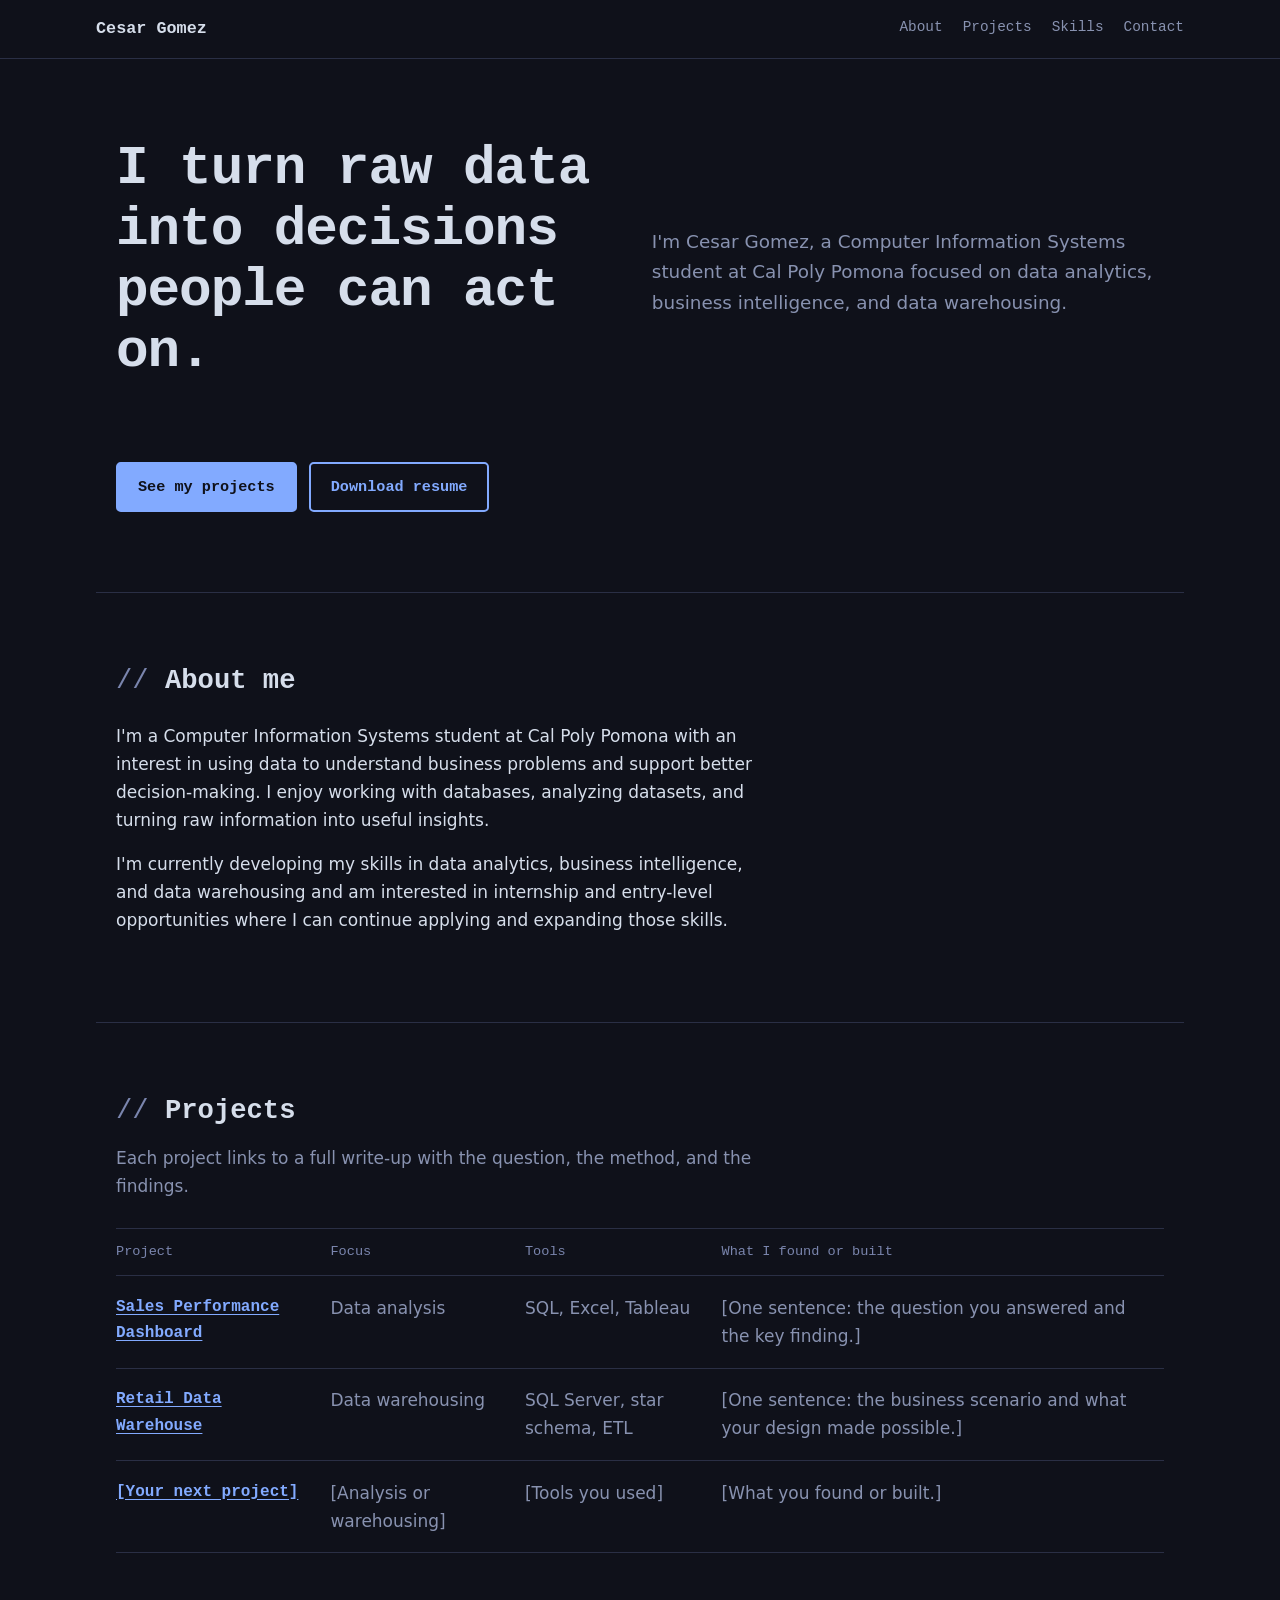
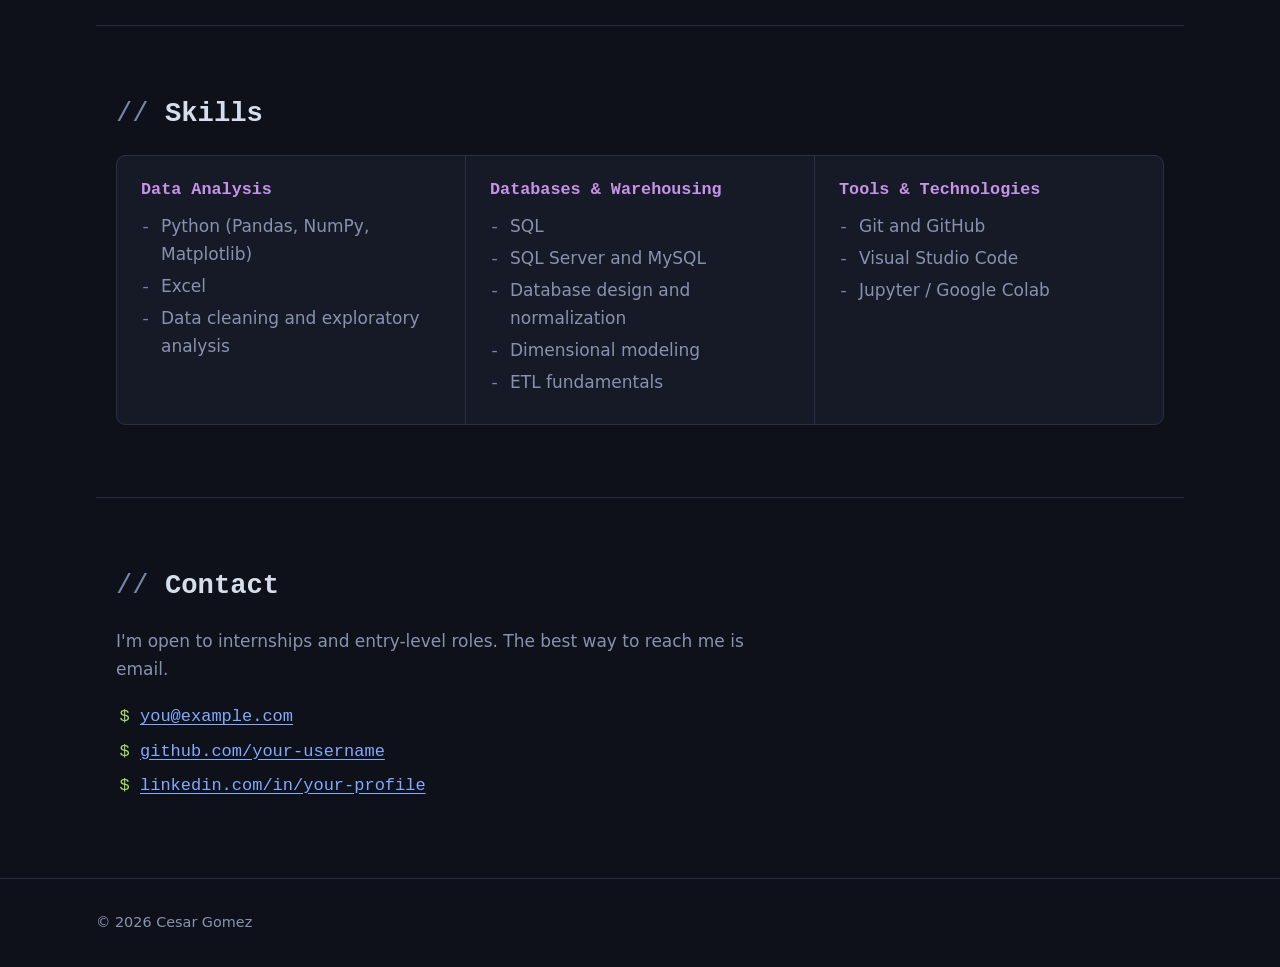
<file: index.html>
<!DOCTYPE html>
<html lang="en">
<head>
  <meta charset="utf-8">
  <meta name="viewport" content="width=device-width, initial-scale=1">
  <!-- EDIT: page title and description (shows in browser tabs and search results) -->
  <title>Cesar Gomez | Portfolio</title>
  <meta name="description" content="Portfolio of Cesar Gomez, a Computer Information Systems student focused on data analysis and data warehousing.">
  <link rel="stylesheet" href="style.css">
</head>
<body>
  <a class="skip" href="#main">Skip to content</a>

  <header class="site-header">
    <a class="brand" href="#top">Cesar Gomez</a>
    <nav aria-label="Main">
      <a href="#about">About</a>
      <a href="#projects">Projects</a>
      <a href="#skills">Skills</a>
      <a href="#contact">Contact</a>
    </nav>
  </header>

  <main id="main">

    <!-- HERO: say what you do and who it helps, in one sentence -->
    <section class="hero" id="top">
      <h1>I turn raw data into decisions people can act on.</h1>
      <p class="lead">
          I'm Cesar Gomez, a Computer Information Systems student at Cal Poly Pomona
          focused on data analytics, business intelligence, and data warehousing.    </p>
      <p class="actions">
        <a class="button" href="#projects">See my projects</a>
        <!-- EDIT: put your resume PDF in this folder and match the file name -->
        <a class="button button-quiet" href="resume.pdf">Download resume</a>
      </p>
    </section>

    <!-- ABOUT: 2 short paragraphs. Who you are, what you're aiming for. -->
    <section id="about">
      <h2>About me</h2>
      <div class="prose">
        <p>
           I'm a Computer Information Systems student at Cal Poly Pomona with an
           interest in using data to understand business problems and support better
           decision-making. I enjoy working with databases, analyzing datasets, and
           turning raw information into useful insights.
        </p>
        <p>
          I'm currently developing my skills in data analytics, business intelligence,
          and data warehousing and am interested in internship and entry-level
         opportunities where I can continue applying and expanding those skills.
        </p>
      </div>
    </section>

    <!-- PROJECTS: one row per project. Copy a <tr> block to add more. -->
    <section id="projects">
      <h2>Projects</h2>
      <p class="section-note">Each project links to a full write-up with the question, the method, and the findings.</p>

      <table class="projects">
        <caption class="visually-hidden">Selected data projects</caption>
        <thead>
          <tr>
            <th scope="col">Project</th>
            <th scope="col">Focus</th>
            <th scope="col">Tools</th>
            <th scope="col">What I found or built</th>
          </tr>
        </thead>
        <tbody>
          <tr>
            <th scope="row" data-label="Project">
              <!-- EDIT: replace # with your GitHub repo link once it exists -->
              <a href="#">Sales Performance Dashboard</a>
            </th>
            <td data-label="Focus">Data analysis</td>
            <td data-label="Tools">SQL, Excel, Tableau</td>
            <td data-label="Result">[One sentence: the question you answered and the key finding.]</td>
          </tr>
          <tr>
            <th scope="row" data-label="Project">
              <a href="#">Retail Data Warehouse</a>
            </th>
            <td data-label="Focus">Data warehousing</td>
            <td data-label="Tools">SQL Server, star schema, ETL</td>
            <td data-label="Result">[One sentence: the business scenario and what your design made possible.]</td>
          </tr>
          <tr>
            <th scope="row" data-label="Project">
              <a href="#">[Your next project]</a>
            </th>
            <td data-label="Focus">[Analysis or warehousing]</td>
            <td data-label="Tools">[Tools you used]</td>
            <td data-label="Result">[What you found or built.]</td>
          </tr>
        </tbody>
      </table>
    </section>

    <!-- SKILLS: list only what you can talk about in an interview -->
  <section id="skills">
  <h2>Skills</h2>

  <div class="skill-groups">
    <div>
      <h3>Data Analysis</h3>
      <ul>
        <li>Python (Pandas, NumPy, Matplotlib)</li>
        <li>Excel</li>
        <li>Data cleaning and exploratory analysis</li>
      </ul>
    </div>

    <div>
      <h3>Databases & Warehousing</h3>
      <ul>
        <li>SQL</li>
        <li>SQL Server and MySQL</li>
        <li>Database design and normalization</li>
        <li>Dimensional modeling</li>
        <li>ETL fundamentals</li>
      </ul>
    </div>

    <div>
      <h3>Tools & Technologies</h3>
      <ul>
        <li>Git and GitHub</li>
        <li>Visual Studio Code</li>
        <li>Jupyter / Google Colab</li>
      </ul>
    </div>
  </div>
</section>

    <!-- CONTACT: make it easy to reach you -->
    <section id="contact">
      <h2>Contact</h2>
      <p>I'm open to internships and entry-level roles. The best way to reach me is email.</p>
      <ul class="contact-list">
        <li><a href="mailto:you@example.com">you@example.com</a></li>
        <li><a href="https://github.com/your-username">github.com/your-username</a></li>
        <li><a href="https://www.linkedin.com/in/your-profile">linkedin.com/in/your-profile</a></li>
      </ul>
    </section>

  </main>

  <footer class="site-footer">
    <p>&copy; 2026 Cesar Gomez</p>
  </footer>
</body>
</html>
</file>
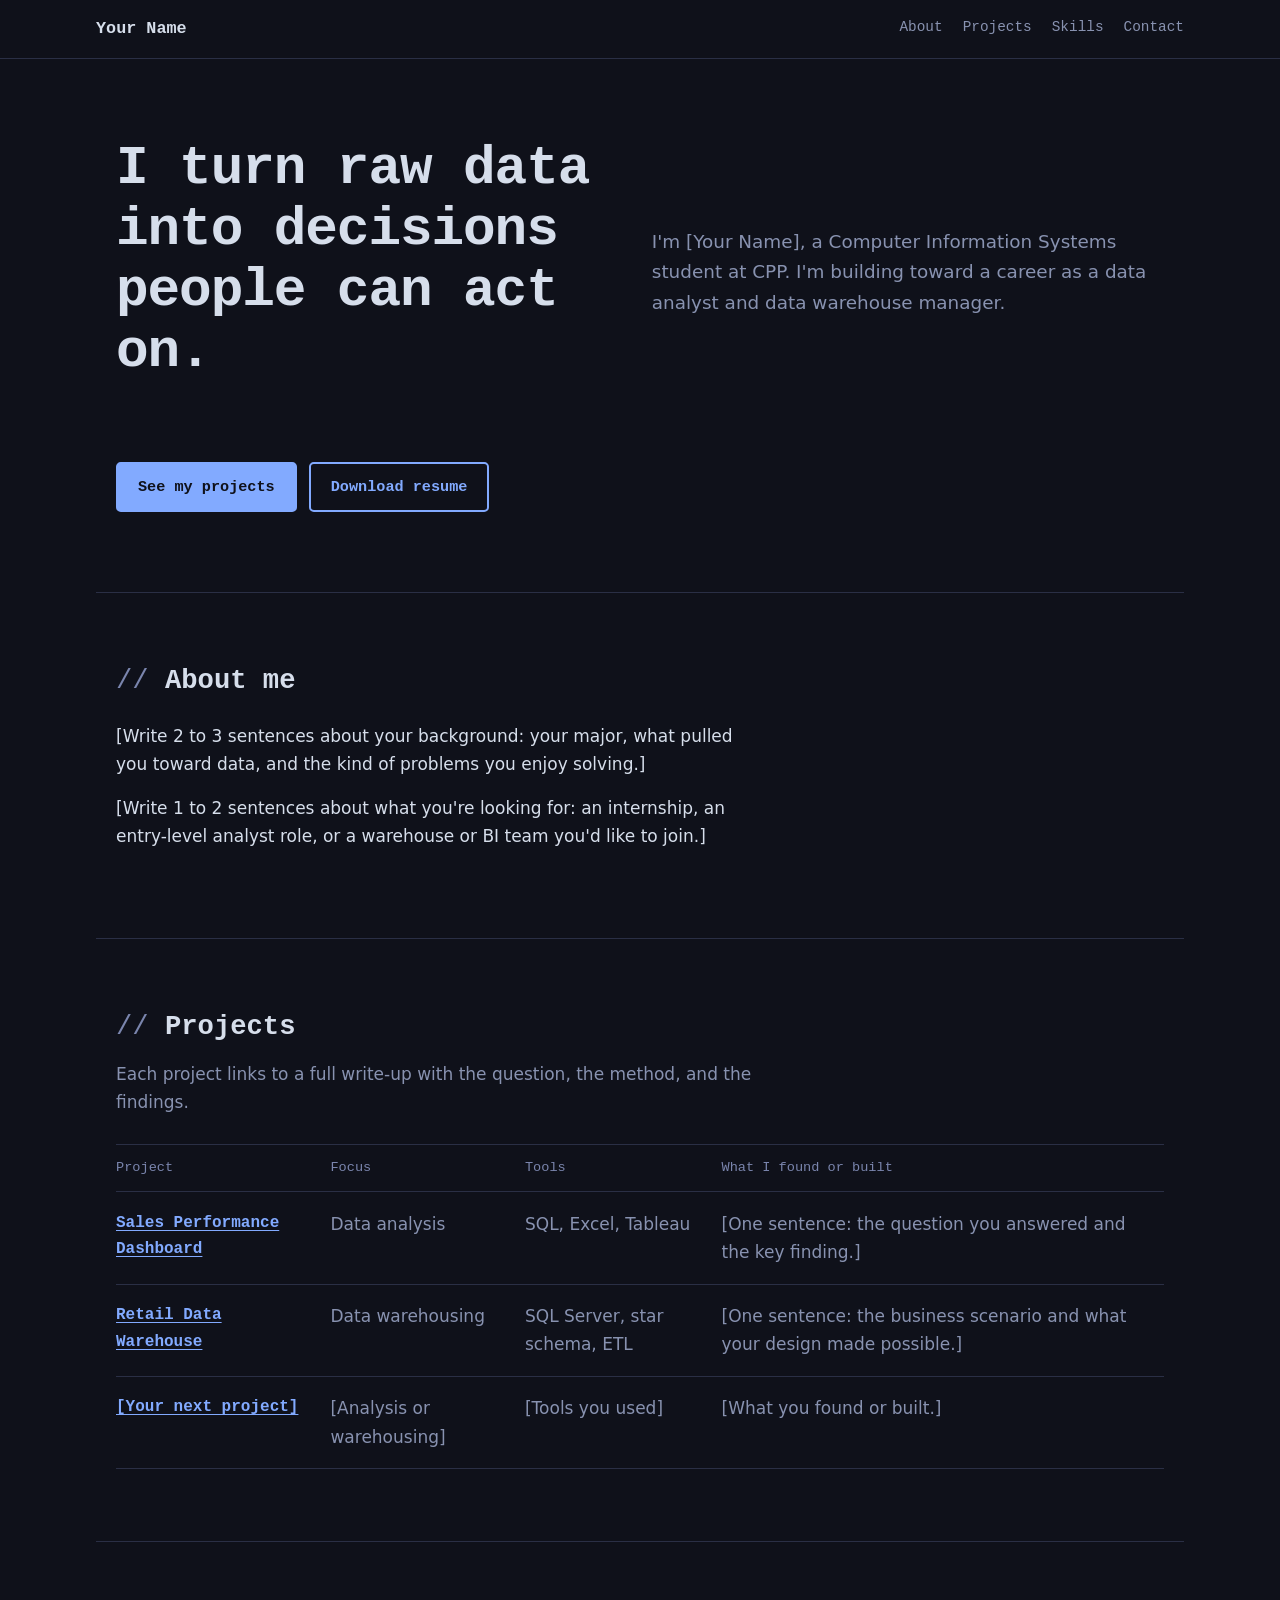
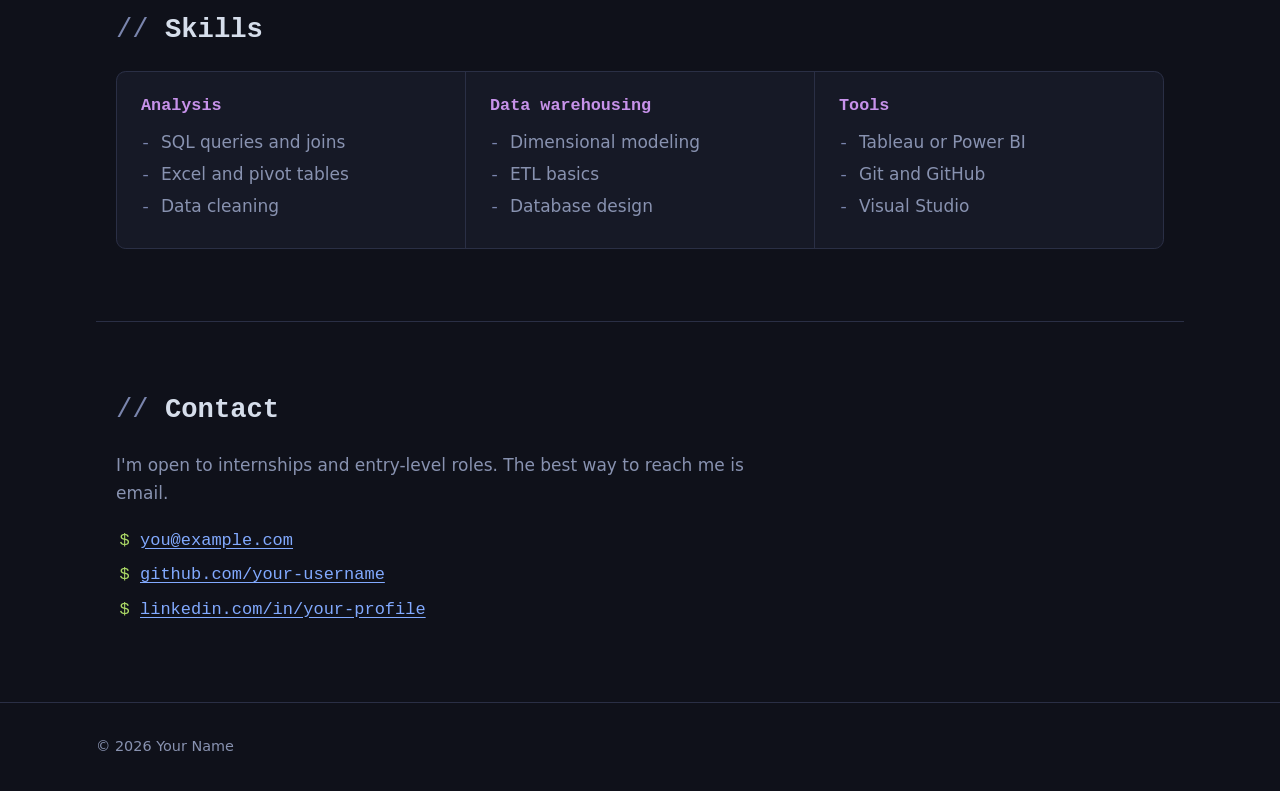
<file: home.html>
<!DOCTYPE html>
<html lang="en">
<head>
  <meta charset="utf-8">
  <meta name="viewport" content="width=device-width, initial-scale=1">
  <!-- EDIT: page title and description (shows in browser tabs and search results) -->
  <title>Your Name | Data Analyst Portfolio</title>
  <meta name="description" content="Portfolio of Your Name, a Computer Information Systems student focused on data analysis and data warehousing.">
  <link rel="stylesheet" href="style.css">
</head>
<body>
  <a class="skip" href="#main">Skip to content</a>

  <header class="site-header">
    <a class="brand" href="#top">Your Name</a>
    <nav aria-label="Main">
      <a href="#about">About</a>
      <a href="#projects">Projects</a>
      <a href="#skills">Skills</a>
      <a href="#contact">Contact</a>
    </nav>
  </header>

  <main id="main">

    <!-- HERO: say what you do and who it helps, in one sentence -->
    <section class="hero" id="top">
      <h1>I turn raw data into decisions people can act on.</h1>
      <p class="lead">
        I'm [Your Name], a Computer Information Systems student at CPP.
        I'm building toward a career as a data analyst and data warehouse manager.
      </p>
      <p class="actions">
        <a class="button" href="#projects">See my projects</a>
        <!-- EDIT: put your resume PDF in this folder and match the file name -->
        <a class="button button-quiet" href="resume.pdf">Download resume</a>
      </p>
    </section>

    <!-- ABOUT: 2 short paragraphs. Who you are, what you're aiming for. -->
    <section id="about">
      <h2>About me</h2>
      <div class="prose">
        <p>
          [Write 2 to 3 sentences about your background: your major, what pulled you toward data,
          and the kind of problems you enjoy solving.]
        </p>
        <p>
          [Write 1 to 2 sentences about what you're looking for: an internship, an entry-level
          analyst role, or a warehouse or BI team you'd like to join.]
        </p>
      </div>
    </section>

    <!-- PROJECTS: one row per project. Copy a <tr> block to add more. -->
    <section id="projects">
      <h2>Projects</h2>
      <p class="section-note">Each project links to a full write-up with the question, the method, and the findings.</p>

      <table class="projects">
        <caption class="visually-hidden">Selected data projects</caption>
        <thead>
          <tr>
            <th scope="col">Project</th>
            <th scope="col">Focus</th>
            <th scope="col">Tools</th>
            <th scope="col">What I found or built</th>
          </tr>
        </thead>
        <tbody>
          <tr>
            <th scope="row" data-label="Project">
              <!-- EDIT: replace # with your GitHub repo link once it exists -->
              <a href="#">Sales Performance Dashboard</a>
            </th>
            <td data-label="Focus">Data analysis</td>
            <td data-label="Tools">SQL, Excel, Tableau</td>
            <td data-label="Result">[One sentence: the question you answered and the key finding.]</td>
          </tr>
          <tr>
            <th scope="row" data-label="Project">
              <a href="#">Retail Data Warehouse</a>
            </th>
            <td data-label="Focus">Data warehousing</td>
            <td data-label="Tools">SQL Server, star schema, ETL</td>
            <td data-label="Result">[One sentence: the business scenario and what your design made possible.]</td>
          </tr>
          <tr>
            <th scope="row" data-label="Project">
              <a href="#">[Your next project]</a>
            </th>
            <td data-label="Focus">[Analysis or warehousing]</td>
            <td data-label="Tools">[Tools you used]</td>
            <td data-label="Result">[What you found or built.]</td>
          </tr>
        </tbody>
      </table>
    </section>

    <!-- SKILLS: list only what you can talk about in an interview -->
    <section id="skills">
      <h2>Skills</h2>
      <div class="skill-groups">
        <div>
          <h3>Analysis</h3>
          <ul>
            <li>SQL queries and joins</li>
            <li>Excel and pivot tables</li>
            <li>Data cleaning</li>
          </ul>
        </div>
        <div>
          <h3>Data warehousing</h3>
          <ul>
            <li>Dimensional modeling</li>
            <li>ETL basics</li>
            <li>Database design</li>
          </ul>
        </div>
        <div>
          <h3>Tools</h3>
          <ul>
            <li>Tableau or Power BI</li>
            <li>Git and GitHub</li>
            <li>Visual Studio</li>
          </ul>
        </div>
      </div>
    </section>

    <!-- CONTACT: make it easy to reach you -->
    <section id="contact">
      <h2>Contact</h2>
      <p>I'm open to internships and entry-level roles. The best way to reach me is email.</p>
      <ul class="contact-list">
        <li><a href="mailto:you@example.com">you@example.com</a></li>
        <li><a href="https://github.com/your-username">github.com/your-username</a></li>
        <li><a href="https://www.linkedin.com/in/your-profile">linkedin.com/in/your-profile</a></li>
      </ul>
    </section>

  </main>

  <footer class="site-footer">
    <p>&copy; 2026 Your Name</p>
  </footer>
</body>
</html>
</file>
<file: style.css>
/* ---------- Design tokens: change these to re-theme the whole site ---------- */
:root {
  color-scheme: dark;
  --bg: #0f111a;
  --panel: #161926;
  --line: #2a2f45;
  --text: #d6deeb;
  --muted: #8892b0;
  --comment: #7a85ad;
  --violet: #c792ea;
  --green: #addb67;
  --blue: #82aaff;
  --orange: #f78c6c;
  --mono: "JetBrains Mono", "Cascadia Code", "Fira Code", Consolas, Menlo, monospace;
  --sans: system-ui, "Segoe UI", Roboto, Arial, sans-serif;
  --page: 68rem;
}
 
* { box-sizing: border-box; }
html { scroll-behavior: smooth; scroll-padding-top: 4.5rem; }
 
body {
  margin: 0;
  background: var(--bg);
  color: var(--text);
  font-family: var(--sans);
  font-size: 1.0625rem;
  line-height: 1.65;
}
 
::selection { background: var(--line); }
a { color: var(--blue); text-underline-offset: 0.2em; }
a:hover { color: var(--green); }
:focus-visible { outline: 2px solid var(--blue); outline-offset: 3px; }
 
.skip {
  position: absolute; left: 1rem; top: -4rem; z-index: 10;
  background: var(--blue); color: var(--bg); padding: 0.5rem 1rem;
}
.skip:focus { top: 1rem; }
 
.visually-hidden {
  position: absolute; width: 1px; height: 1px; overflow: hidden;
  clip: rect(0 0 0 0); white-space: nowrap;
}
 
/* ---------- Header: one block, styled like an editor tab bar ---------- */
.site-header {
  position: sticky; top: 0; z-index: 5;
  display: flex; flex-wrap: wrap; align-items: center; justify-content: space-between;
  gap: 0.5rem 2rem;
  padding: 0.75rem max(1.25rem, calc((100% - var(--page)) / 2));
  background: var(--bg);
  border-bottom: 1px solid var(--line);
}
.brand {
  font-family: var(--mono); font-weight: 700; font-size: 1.05rem;
  color: var(--text); text-decoration: none;
}
.brand:hover { color: var(--text); }
.brand .path { color: var(--violet); }
.site-header nav { display: flex; flex-wrap: wrap; gap: 0.25rem 1.25rem; }
.site-header nav a {
  font-family: var(--mono); font-size: 0.9rem;
  color: var(--muted); text-decoration: none;
  padding: 0.25rem 0; border-bottom: 2px solid transparent;
}
.site-header nav a:hover { color: var(--text); border-bottom-color: var(--blue); }
 
/* ---------- Layout ---------- */
main > section {
  max-width: var(--page);
  margin: 0 auto;
  padding: 4.5rem 1.25rem;
  border-bottom: 1px solid var(--line);
}
main > section:last-child { border-bottom: 0; }
 
h1, h2, h3 { font-family: var(--mono); line-height: 1.2; margin: 0; }
h2 { font-size: 1.7rem; margin-bottom: 1.5rem; }
h2::before { content: "// "; color: var(--comment); font-weight: 400; }
h3 { font-size: 1.05rem; margin-bottom: 0.75rem; color: var(--violet); }
 
.prose { max-width: 40rem; }
.prose p { margin: 0 0 1rem; }
 
/* ---------- Hero ---------- */
.hero {
  display: grid;
  grid-template-columns: minmax(0, 1fr) minmax(0, 1.05fr);
  gap: 3rem;
  align-items: center;
  padding-top: 5rem;
  padding-bottom: 5rem;
}
.hero h1 {
  font-size: clamp(2rem, 4.6vw, 3.4rem);
  letter-spacing: -0.02em;
  line-height: 1.12;
}
.lead { max-width: 34rem; margin: 1.5rem 0 0; font-size: 1.15rem; color: var(--muted); }
.actions { display: flex; flex-wrap: wrap; gap: 0.75rem; margin: 2rem 0 0; }
 
.button {
  display: inline-block; padding: 0.65rem 1.25rem;
  background: var(--blue); color: var(--bg);
  border: 2px solid var(--blue); border-radius: 0.3rem;
  font-family: var(--mono); font-size: 0.95rem; font-weight: 700; text-decoration: none;
}
.button:hover { background: var(--green); border-color: var(--green); color: var(--bg); }
.button-quiet { background: transparent; color: var(--blue); }
.button-quiet:hover { background: var(--panel); color: var(--green); border-color: var(--green); }
 
/* The code window: the one memorable element on the page */
.window {
  margin: 0;
  background: var(--panel);
  border: 1px solid var(--line);
  border-radius: 0.6rem;
  overflow: hidden;
  font-family: var(--mono);
}
.window-bar {
  display: flex; align-items: center; gap: 0.4rem;
  padding: 0.6rem 1rem;
  border-bottom: 1px solid var(--line);
}
.dot { width: 0.7rem; height: 0.7rem; border-radius: 50%; }
.dot-red { background: #ff5f56; }
.dot-yellow { background: #ffbd2e; }
.dot-green { background: #27c93f; }
.filename { margin-left: 0.75rem; font-size: 0.85rem; color: var(--muted); }
 
.window pre {
  margin: 0; padding: 1.25rem 1.25rem 1rem;
  overflow-x: auto;
  font-size: 0.95rem; line-height: 1.8;
}
.window code { font-family: inherit; }
.c { color: var(--comment); font-style: italic; }
.k { color: var(--violet); }
.s { color: var(--green); }
 
.cursor {
  display: inline-block; width: 0.6ch; height: 1.1em;
  margin-left: 0.2ch; vertical-align: text-bottom;
  background: var(--text);
  animation: blink 1.1s steps(1) infinite;
}
@keyframes blink { 50% { opacity: 0; } }
 
.result {
  margin: 0; padding: 1rem 1.25rem 1.25rem;
  border-top: 1px dashed var(--line);
  font-size: 0.9rem; line-height: 1.6;
}
.result div { display: grid; grid-template-columns: 5rem minmax(0, 1fr); gap: 0.75rem; padding: 0.2rem 0; }
.result dt { color: var(--orange); }
.result dd { margin: 0; color: var(--text); }
 
/* ---------- Projects table ---------- */
.section-note { margin: -0.5rem 0 1.75rem; color: var(--muted); max-width: 40rem; }
 
.projects {
  width: 100%;
  border-collapse: collapse;
  border-top: 1px solid var(--line);
  text-align: left;
}
.projects thead th {
  font-family: var(--mono); font-size: 0.85rem; font-weight: 400;
  padding: 0.75rem 1rem 0.75rem 0;
  border-bottom: 1px solid var(--line);
  color: var(--comment);
}
.projects td, .projects tbody th {
  padding: 1.1rem 1rem 1.1rem 0;
  border-bottom: 1px solid var(--line);
  vertical-align: top;
}
.projects tbody th { font-family: var(--mono); font-size: 1rem; }
.projects td { color: var(--muted); }
.projects tbody tr:hover { background: var(--panel); }
 
/* ---------- Skills: one panel split into three columns ---------- */
.skill-groups {
  display: grid;
  grid-template-columns: repeat(auto-fit, minmax(14rem, 1fr));
  gap: 1px;
  background: var(--line);
  border: 1px solid var(--line);
  border-radius: 0.6rem;
  overflow: hidden;
}
.skill-groups > div { background: var(--panel); padding: 1.5rem; }
.skill-groups ul { margin: 0; padding-left: 1.25rem; list-style-type: "- "; color: var(--muted); }
.skill-groups li { margin-bottom: 0.25rem; }
.skill-groups li::marker { color: var(--comment); font-family: var(--mono); }
 
/* ---------- Contact and footer ---------- */
#contact p { color: var(--muted); max-width: 40rem; }
.contact-list { margin: 1.25rem 0 0; padding-left: 1.5rem; list-style-type: "$ "; font-family: var(--mono); }
.contact-list li { margin-bottom: 0.4rem; }
.contact-list li::marker { color: var(--green); }
 
.site-footer {
  padding: 2rem max(1.25rem, calc((100% - var(--page)) / 2));
  border-top: 1px solid var(--line);
  color: var(--muted); font-size: 0.9rem;
}
.site-footer p { margin: 0; }
 
/* ---------- Tablet and small screens ---------- */
@media (max-width: 52rem) {
  .hero { grid-template-columns: minmax(0, 1fr); gap: 2.5rem; padding-top: 3.5rem; padding-bottom: 3.5rem; }
}
 
@media (max-width: 44rem) {
  .projects thead { position: absolute; left: -9999px; }
  .projects, .projects tbody, .projects tr, .projects td, .projects tbody th { display: block; }
  .projects tr { padding: 1rem 0; border-bottom: 1px solid var(--line); }
  .projects td, .projects tbody th { border: 0; padding: 0.15rem 0; }
  .projects td::before { content: attr(data-label) ": "; font-weight: 600; color: var(--text); }
  .projects tbody tr:hover { background: transparent; }
  .site-header nav { gap: 0.25rem 1rem; }
}
 
@media (prefers-reduced-motion: reduce) {
  html { scroll-behavior: auto; }
  .cursor { animation: none; }
}
</file>
